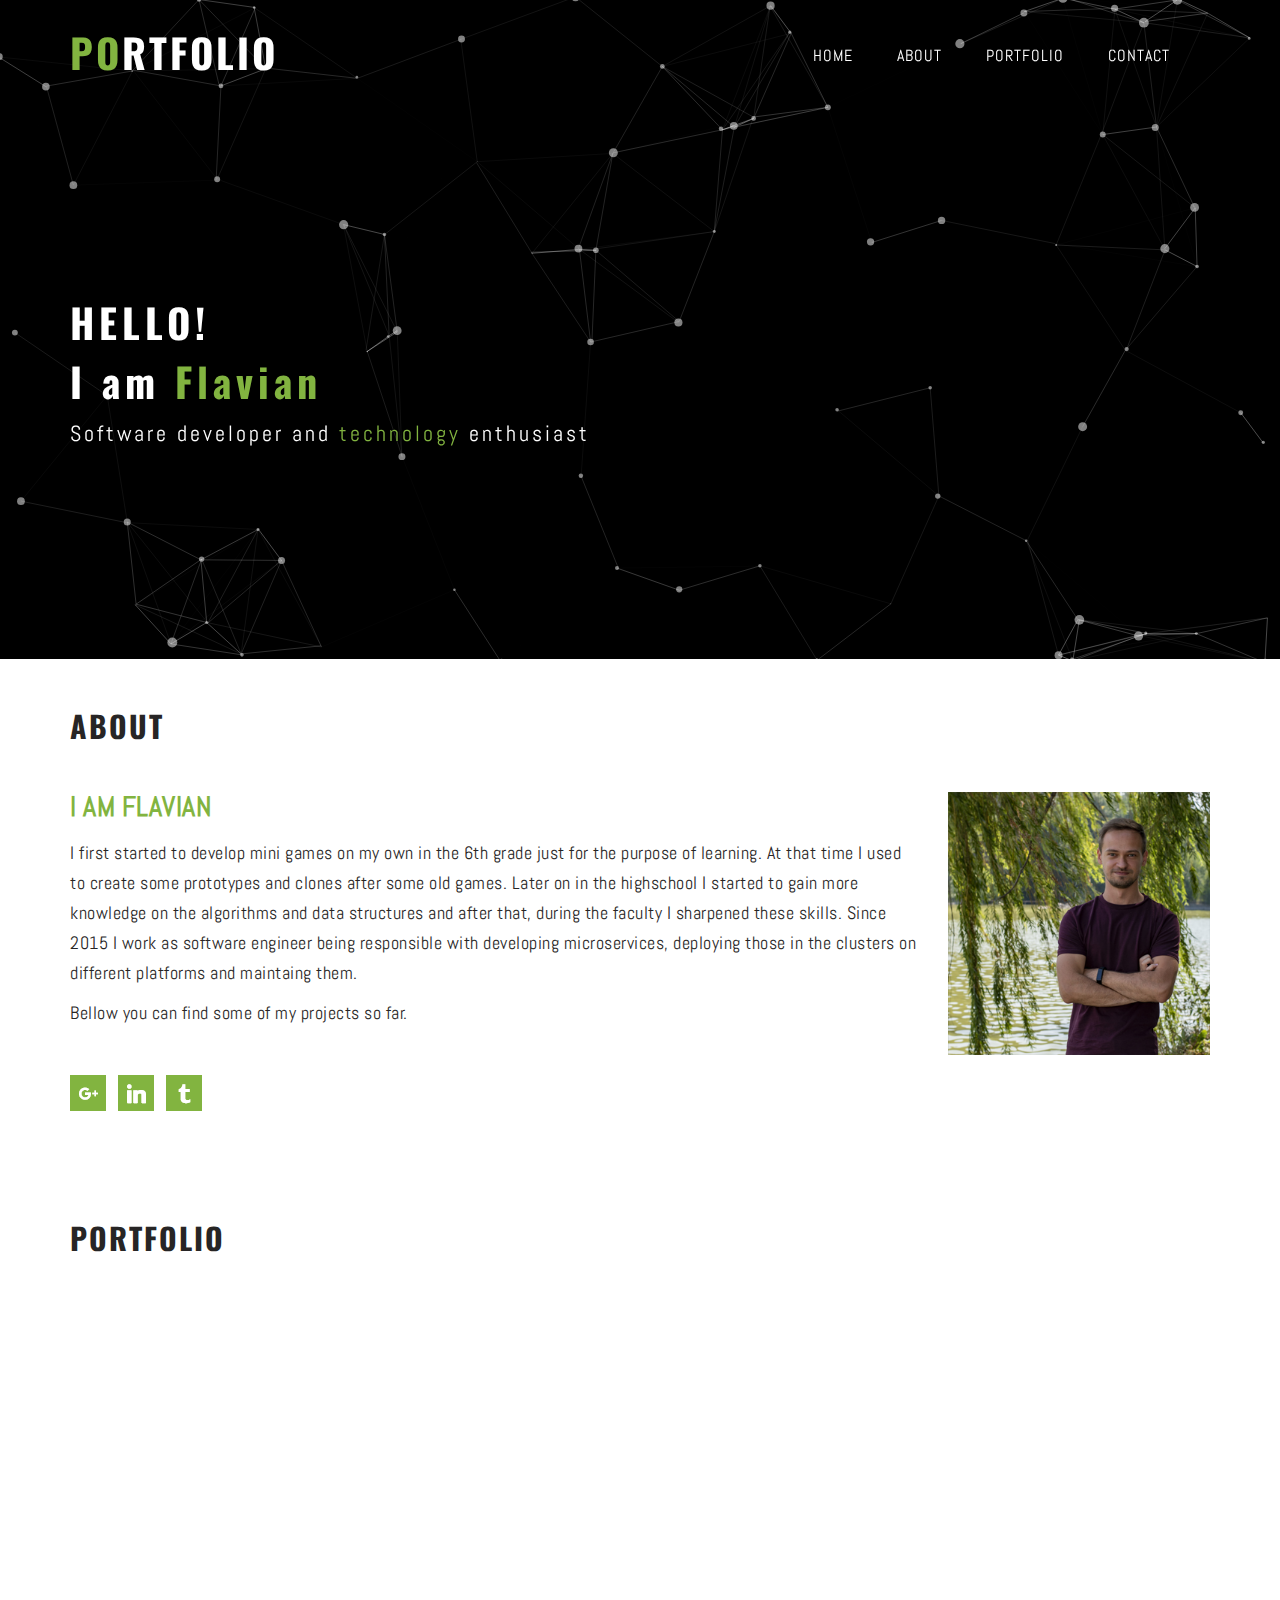
<file: index.html>
<!DOCTYPE html>
<html lang="en">

<head>
    <meta charset="utf-8">
    <meta http-equiv="X-UA-Compatible" content="IE=edge">
    <meta name="viewport" content="width=device-width, initial-scale=1">

    <title>Flavian Gheorghiu</title>

    <link rel="stylesheet" href="assets/css/bootstrap.min.css">
    <link href="assets/css/font-awesome.min.css" rel="stylesheet">
    <link href="https://fonts.googleapis.com/css?family=Abel|Oswald" rel="stylesheet">
    <link rel="stylesheet" href="assets/css/style.css">
    <link rel="stylesheet" href="assets/css/animate.css">
    <link rel="stylesheet" href="assets/css/responsive.css">
</head>

<body>
    <div id="preloader">
        <div class="preloader_spinner"></div>
    </div>
    <section id="home_page_area" class="home_page_area">
        <div data-velocity=".12" id="particles-js" class="home_page_bg  paralax_bg"> </div>
        <div class="logo_menu_area">
            <div class="container">
                <div class="row">
                    <div class="col-md-3">
                        <div class="logo">
                            <a href="index.html">
                                <h1><span class="color">Po</span>rtfolio</h1>
                            </a>
                        </div>
                    </div>
					
                    <div class="col-md-9">
                        <div class="mobileMenu_icon">
                            <i class="fa fa-bars" aria-hidden="true"></i>
                        </div>
						
                        <div class="mobilemenu text-center">
                            <ul>
                                <li class="smooth-menu"><a href="#home_page_area">Home</a></li>
                                <li class="smooth-menu"><a href="#about_area">About</a></li>
                                <li class="smooth-menu"><a href="#Portfolio_area">Portfolio</a></li>
                                <li class="smooth-menu"><a href="#contact_area">Contact</a></li>
                            </ul>
                        </div>
						
                        <div class="menu">
                            <ul id="navigation">
                                <li class="smooth-menu"><a href="#home_page_area">Home</a></li>
                                <li class="smooth-menu"><a href="#about_area">About</a></li>
                                <li class="smooth-menu"><a href="#Portfolio_area">Portfolio</a></li>
                                <li class="smooth-menu"><a href="#contact_area">Contact</a></li>
                            </ul>
                        </div>
                    </div>
                </div>
            </div>
        </div>
		
        <div class="container">
            <div class="row home_page_content_area">
                <div class="col-md-12">
                    <div class="homepage_content">
                        <div class="homepage_content_text">
                            <h2>HELLO!</h2>
							<h2> I am <span class="color">Flavian</span></h2>
                            <p>Software developer and <span class="color">technology</span> enthusiast</p>
                        </div>
                    </div>
                </div>
            </div>
        </div>
    </section>

    <section id="about_area" class="about_area page_area">
        <div class="container">
            <div class="row">
                <div class="col-md-12">
                    <div class="page_title">
                        <h2>About</h2>
                    </div>
                </div>
            </div>
            <div class="row">
                <div class="page_content wow fadeInUp" style="visibility: visible; animation-delay: 0.01ms; animation-name: fadeInUp; ">
                    <div class="col-md-9">
                        <div class="about_content">
                            <h2>I am Flavian</h2>
							<p>I first started to develop mini games on my own in the 6th grade just for the purpose of learning. At that time I used to create some prototypes and clones after some old games.
								Later on in the highschool I started to gain more knowledge on the algorithms and data structures and after that, during the faculty I sharpened these skills.
								Since 2015 I work as software engineer being responsible with developing microservices, deploying those in the clusters on different platforms and maintaing them.</p>
                            <p>Bellow you can find some of my projects so far.</p>
                        </div>
                    </div>
                    <div class="col-md-3">
                        <div class="about_pic">
                            <img src="assets/images/my_pic2.jpg" alt="">
                        </div>
                    </div>
                </div>
            </div>
            <div class="row">
                <div class="about_buttons  ">
                    <div class="col-md-9">
                        <div class="about_social ">
                            <ul>
                                <li>
                                    <a href=""><img src="assets/images/googleplus.png" alt=""></a>
                                </li>
                                <li>
                                    <a href=""><img src="assets/images/linkedin.png" alt=""></a>
                                </li>
                                <li>
                                    <a href=""><img src="assets/images/tumblr.png" alt=""></a>
                                </li>
                            </ul>
                        </div>
                    </div>
                    <div class="col-md-3">
                        <div class="about_download">
                        </div>
                    </div>
                </div>
            </div>
        </div>
    </section>

    <section id="Portfolio_area" class="Portfolio_area page_area">
        <div class="container">
            <div class="row">
                <div class="col-md-12">
                    <div class="page_title">
                        <h2>Portfolio</h2>
                    </div>
                </div>
            </div>
            <div class="row">
                <div class="page_content wow fadeInUp" style="visibility: visible; animation-delay: 0.01ms; animation-name: fadeInUp; ">
                    <ul class="folio-menu list-inline ">
                        <li class=" fil-cat" data-rel="all">All</li>
                        <li class=" fil-cat" data-rel="web">Games</li>
                        <li class=" fil-cat" data-rel="flyers">Web design</li>
                        <li class=" fil-cat" data-rel="bcards">Web development</li>
                    </ul>
                    <div id="portfolio">
                        <div class="tile scale-anm web all">
                            <img src="assets/images/1-1.jpg" alt="" data-toggle="modal" data-target=".project-1" />
                        </div>
                        <div class="tile scale-anm web all">
                            <img src="assets/images/2-2.jpg" alt="" data-toggle="modal" data-target=".project-2" />
                        </div>
                        <div class="tile scale-anm flyers all">
                            <img src="assets/images/3-3.jpg" alt="" data-toggle="modal" data-target=".project-3" />
                        </div>
                        <div class="tile scale-anm web all">
                            <img src="assets/images/4-4.jpg" alt="" data-toggle="modal" data-target=".project-4" />
                        </div>
                        <div class="tile scale-anm bcards all">
                            <img src="assets/images/5-5.jpg" alt="" data-toggle="modal" data-target=".project-5" />
                        </div>
                        <div class="tile scale-anm flyers all">
                            <img src="assets/images/7-7.jpg" alt="" data-toggle="modal" data-target=".project-7" />
                        </div>
                        <div class="tile scale-anm bcards all">
                            <img src="assets/images/8-8.jpg" alt="" data-toggle="modal" data-target=".project-8" />
                        </div>
                        <div class="tile scale-anm bcards all">
                            <img src="assets/images/9-9.jpg" alt="" data-toggle="modal" data-target=".project-9" />
                        </div>
                    </div>

                    <div class="modal fade project-1" tabindex="-1" role="dialog">
                        <div class="modal-dialog modal-lg" role="document">
                            <div class="modal-content">
                                <img src="assets/images/1-1.jpg" alt="" class="img-responsive" />
                            </div>
                        </div>
                    </div>
                    <div class="modal fade project-2" tabindex="-1" role="dialog">
                        <div class="modal-dialog modal-lg" role="document">
                            <div class="modal-content">
                                <img src="assets/images/2-2.jpg" alt="" class="img-responsive" />
                            </div>
                        </div>
                    </div>
                    <div class="modal fade project-3" tabindex="-1" role="dialog">
                        <div class="modal-dialog modal-lg" role="document">
                            <div class="modal-content">
                                <img src="assets/images/3-3.jpg" alt="" class="img-responsive" />
                            </div>
                        </div>
                    </div>
                    <div class="modal fade project-4" tabindex="-1" role="dialog">
                        <div class="modal-dialog modal-lg" role="document">
                            <div class="modal-content">
                                <img src="assets/images/4-4.jpg" alt="" class="img-responsive" />
                            </div>
                        </div>
                    </div>
                    <div class="modal fade project-5" tabindex="-1" role="dialog">
                        <div class="modal-dialog modal-lg" role="document">
                            <div class="modal-content">
                                <img src="assets/images/5-5.jpg" alt="" class="img-responsive" />
                            </div>
                        </div>
                    </div>
                    
                    <div class="modal fade project-7" tabindex="-1" role="dialog">
                        <div class="modal-dialog modal-lg" role="document">
                            <div class="modal-content">
                                <img src="assets/images/7-7.jpg" alt="" class="img-responsive" />
                            </div>
                        </div>
                    </div>
                    <div class="modal fade project-8" tabindex="-1" role="dialog">
                        <div class="modal-dialog modal-lg" role="document">
                            <div class="modal-content">
                                <img src="assets/images/8-8.jpg" alt="" class="img-responsive" />
                            </div>
                        </div>
                    </div>
                    <div class="modal fade project-9" tabindex="-1" role="dialog">
                        <div class="modal-dialog modal-lg" role="document">
                            <div class="modal-content">
                                <img src="assets/images/9-9.jpg" alt="" class="img-responsive" />
                            </div>
                        </div>
                    </div>
                </div>
            </div>
        </div>
    </section>

    <section id="contact_area" class="contact_area page_area">
        <div class="container">
            <div class="row">
                <div class="col-md-12">
                    <div class="page_title">
                        <h2>contact</h2>
                    </div>
                </div>
            </div>
            <div class="row">
                <div class="page_content">
                    <div class="col-md-6  contact_details wow fadeInUp" style="visibility: visible; animation-delay: 0.01ms; animation-name: fadeInUp;">
                        <div class="adress_field">
                            <p><i class="fa fa-envelope" aria-hidden="true"></i>: gheorghiu.flavian22@gmail.com</p>
                        </div>
                    </div>
                    <div class="col-md-6  contact_details wow fadeInUp" style="visibility: visible; animation-delay: 0.01ms; animation-name: fadeInUp;">
                        <div>
                            <form action="#" method="POST">
                                <input type="text" class="form_controle" name="name" placeholder="Name">
                                <input type="text" class="form_controle" name="email" placeholder="Email">
                                <input type="text" class="form_controle_message" name="message" placeholder="Message">
                                <input type="submit" class="form_controle_btn " name="sub_btn" value="Send">
                            </form>
                        </div>
                    </div>
                </div>
            </div>
        </div>
    </section>
    <div class="footter_area">
        <div class="container">
            <div class="row  wow fadeInUp" style="visibility: visible; animation-delay: 0.01ms; animation-name: fadeInUp;">
                <div class="col-md-12 col-sm-12  col-xs-12 text-center social">
                    <ul>
                        <li>
                            <a href=""><img src="assets/images/googleplus.png" alt=""></a>
                        </li>
                        <li>
                            <a href=""><img src="assets/images/linkedin.png" alt=""></a>
                        </li>
                        <li>
                            <a href=""><img src="assets/images/tumblr.png" alt=""></a>
                        </li>
                    </ul>
                </div>
            </div>
        </div>
    </div>

    <script type="text/javascript" src="assets/js/jquery-3.1.1.min.js"></script>
    <script type="text/javascript" src="assets/js/bootstrap.min.js"></script>
    <script type="text/javascript" src="assets/js/main.js"></script>
    <script type="text/javascript" src="assets/js/particles.js"></script>
    <script type="text/javascript" src="assets/js/app.js"></script>
    <script type="text/javascript" src="assets/js/stats.js"></script>
    <script type="text/javascript" src="assets/js/wow.min.js"></script>
    <script type="text/javascript" src="assets/js/jquery.sticky.js"></script>
    <script type="text/javascript" src="assets/js/jquery.scrolly.js"></script>
    <script type="text/javascript" src="assets/js/jquery.easing.min.js"></script>
    <script type="text/javascript" src="assets/js/ispact_element_disable.js"></script>
</body>

</html>
</file>
<file: assets/css/style.css>
.alignleft {
    float: left;
    margin-right: 15px;
}

.alignright {
    float: right;
    margin-left: 15px;
}

.aligncenter {
    display: block;
    margin: 0 auto 15px;
}

a:focus {
    outline: 0 solid
}

img {
    max-width: 100%;
    height: auto;
}

h1,
h2,
h3,
h4,
h5,
h6 {
    margin: 0 0 15px;
    font-weight: 700;
}

html,
body {
    height: 100%
}

body {}

a:hover {
    text-decoration: none
}

input:-webkit-autofill,
input:-webkit-autofill:hover,
input:-webkit-autofill:focus {
    -webkit-box-shadow: 0 0 0px 1000px white inset !important
}

#preloader {
    position: absolute;
    left: 0;
    width: 100%;
    height: 100%;
    top: 0px;
    background: #fff;
    z-index: 9999
}

.preloader_spinner {
    background: url(../images/preloader_spinner.gif);
    no-repeat scroll center center;
    display: block;
    height: 66px;
    width: 66px;
    position: absolute;
    left: 52%;
    top: 52%;
    z-index: 9999999;
    margin-left: -66px;
    margin-top: -66px;
}

body.preloader_active {
    position: absolute;
    overflow: hidden;
    height: 100%;
    left: 0px;
    top: 0px;
    width: 100%
}

.color {
    color: #82B440;
}

.page_area {
    padding: 50px 0px 50px 0px;
}

.page_content p {
    font-family: abel;
    font-size: 18px;
    letter-spacing: 0.5px;
    line-height: 30px;
    color: #272525;
}

.page_title h2 {
	font-family: oswald;
	text-transform: uppercase;
	font-size: 30px;
	letter-spacing: 2.0px;
	margin-bottom: 50px;
	color: #272525;
	font-weight: bold;
}

.home_page_area {
    position: relative;
}

.home_page_bg {
    background: url(../images/home_page_area_bg.jpg);
    width: 100%;
    min-height: 100%;
    height: 100%;
    position: absolute;
    background-size: cover;
    background-attachment: fixed;
}

.logo_menu_area {
    padding: 30px 0px 10px 0px;
    -webkit-transition: all 1s ease;
    transition: all 1s ease;
}

.logo a h1 {
    color: #fff;
    font-family: oswald;
    font-size: 40px;
    letter-spacing: 3px;
    text-transform: uppercase;
    -webkit-transition: all 1s ease;
    transition: all 1s ease;
}

.menu ul {
    text-align: right;
    margin: 0px;
    padding: 0px;
    list-style: none;
}

.menu li {
    display: inline-block;
    padding: 15px 40px 0px 0px;
    -webkit-transition: all 0.1s ease;
    transition: all 0.1s ease;
}

.menu ul li a {
    text-transform: uppercase;
    text-decoration: none;
    color: #fff;
    font-family: abel;
    font-size: 16px;
    letter-spacing: 1px;
    -webkit-transition: all 0.1s ease;
    transition: all 0.1s ease;
}

.mobileMenu_icon {
    display: none;
}

.mobilemenu {
    display: none;
}

.is-sticky .logo_menu_area {
    background: #000 none repeat scroll 0% 0%;
    -webkit-transition: all 0.1s;
    transition: all 0.1s;
    position: absolute;
    content: "";
    z-index: -1px;
    -webkit-transition: all 0.1s ease;
    transition: all 1s ease;
    box-shadow: 0px 1px 3px 0px #000;
}

.sticky-wrapper {
    position: absolute;
    top: 0;
    width: 100%;
    z-index: 999;
}

.is-sticky .logo_menu_area {
    padding: 14px 0px 0px 0px;
    -webkit-transition: all 0.1s ease;
    transition: all 0.1s ease;
    Background-Color: #FFF;
}

.is-sticky .logo a h1 {
    font-size: 30px;
    -webkit-transition: all 0.1s ease;
    transition: all 0.1s ease;
    color: #272525;
}

.is-sticky .menu ul li a {
    font-size: 14px;
    -webkit-transition: all 0.1s ease;
    transition: all 0.1s ease;
    Color: #000;
}

.is-sticky .menu li {
    display: inline-block;
    padding: 9px 40px 0px 0px;
    -webkit-transition: all 0.1s ease;
    transition: all 0.1s ease;
}

.home_page_content_area {
    padding-top: 300px;
    padding-bottom: 200px;
}

.homepage_content {}

.homepage_content_text h2 {
    font-family: oswald;
    color: #fff;
    font-size: 40px;
    letter-spacing: 5px;
}

.homepage_content_text p {
    font-family: abel;
    color: #fff;
    letter-spacing: 3px;
    font-size: 22px;
}

.hire {
    background-color: #82B440;
    font-family: oswald;
    text-align: center;
    width: 200px;
    margin-top: 30px;
}

.hire h2 {
    color: #fff;
    font-family: oswald;
    font-weight: normal;
    font-size: 16px;
    text-transform: uppercase;
    letter-spacing: 1px;
    padding: 10px;
}

.hire a {
    text-decoration: none;
    -webkit-transition: all 0.1s ease;
    transition: all 0.1s ease;
}

.hire:hover {
    background-color: #E74C3C;
    -webkit-transition: all 0.1s ease;
    transition: all 0.1s ease;
}

.about_content h2 {
	font-family: abel;
	font-weight: bold;
	font-size: 28px;
	color: #82B440;
	letter-spacing: 0.5px;
	text-transform: uppercase;
}
.about_buttons {
    margin-top: 20px;
}

.about_download {
    background-color: #82B440;
    font-family: oswald;
    text-align: center;
}

.about_download h2 {
    color: #fff;
    font-family: oswald;
    font-weight: normal;
    font-size: 16px;
    text-transform: uppercase;
    letter-spacing: 3px;
    padding: 10px;
}

.about_download a {
    text-decoration: none;
    -webkit-transition: all 0.1s ease;
    transition: all 0.1s ease;
}

.about_download:hover {
    background-color: #E74C3C;
    -webkit-transition: all 0.1s ease;
    transition: all 0.1s ease;
}

.about_social {
    margin-left: -44px;
}

.about_social ul {
    list-style: none;
}

.about_social ul li {
    display: inline-block;
    background-color: #82B440;
    margin: 0px 4px;
    -webkit-transition: all 0.1s ease;
    transition: all 0.1s ease;
}

.about_social ul li a img {
    padding: 3px;
}

.about_social ul li:hover {
    display: inline-block;
    background-color: #E74C3C;
    -webkit-transition: all 0.1s ease;
    transition: all 0.1s ease;
}

.services_area {
    background-color: #f9f9f9
}

.single_service_area h2 {
	font-family: abel;
	font-size: 28px;
	color: #82B440;
	letter-spacing: 0.5px;
	text-transform: uppercase;
	-webkit-transition: all 0.1s ease;
	transition: all 0.1s ease;
}
.single_service_area h2:hover {
    color: #82B440;
    -webkit-transition: all 0.1s ease;
    transition: all 0.1s ease;
}

.sevice_icon i {
    color: #82B440;
    font-size: 65px;
    margin-bottom: 15px;
    -webkit-transition: all 0.1s ease;
    transition: all 0.1s ease;
}

.sevice_icon i:hover {
    color: #E74C3C;
    -webkit-transition: all 0.1s ease;
    transition: all 0.1s ease;
}

#portfolio {
    margin: 1rem 0;
    -webkit-column-count: 3;
    -moz-column-count: 3;
    column-count: 3;
    -webkit-column-gap: 1rem;
    -moz-column-gap: 1rem;
    column-gap: 1rem;
    -webkit-column-width: 33.33333333333333%;
    -moz-column-width: 33.33333333333333%;
    column-width: 33.33333333333333%;
}

.tile {
    -webkit-transform: scale(0);
    transform: scale(0);
    -webkit-transition: all 350ms ease;
    transition: all 350ms ease;
}

.scale-anm {
    transform: scale(1);
}

.tile img {
    max-width: 100%;
    width: 100%;
    height: auto;
    margin-bottom: 1rem;
    cursor: pointer;
}

.modal-content {
    background: transparent;
    box-shadow: none;
    border: 0;
}

.modal-content img {
    margin: auto;
}

.folio-menu li {
    color: #272525;
    font-family: abel;
    font-size: 18px;
    letter-spacing: 1px;
    cursor: pointer;
    -webkit-transition: all 1s ease;
    transition: all 1s ease;
}

.folio-menu li:hover {
    color: #E74C3C;
    -webkit-transition: all 1s ease;
    transition: all 1s ease;
}

.folio-menu {
    margin-bottom: 50px;
}

.testimonial_area {
    background-color: #272525;
}

.single_testimonial_area p {
    font-family: abel;
    font-size: 18px;
    letter-spacing: 0.5px;
    line-height: 30px;
    color: #fff;
    margin-bottom: 30px;
}

.single_testimonial_area h3 {
    line-height: 30px;
    color: #fff;
    font-family: abel;
    font-weight: normal;
    font-size: 18px;
    letter-spacing: 1px;
    text-transform: uppercase;
}

.single_testimonial_area img {
    margin-bottom: 40px;
}

.carousel-indicators {
    bottom: -30px!important;
}

.carousel-indicators li {
    display: inline-block;
    width: 10px;
    height: 10px;
    margin: 1px;
    text-indent: -999px;
    cursor: pointer;
    background-color: #f9f9f9!important;
    border-radius: 0px!important;
}

.testimonial_title h2 {
    color: #fff;
}

.form_controle {
    width: 100%;
    margin-bottom: 21px;
    height: 41px;
    padding: 0px 0px 12px 10px;
    border: none;
    font-family: "Abel";
    color: #000;
    font-size: 16px;
    background-color: transparent;
    border-bottom: 1px solid;
}

.form_controle {
    width: 100%;
    margin-bottom: 21px;
    height: 41px;
    padding: 0px 0px 12px 10px;
    border: none;
    font-family: "Abel";
    color: #000;
    font-size: 16px;
    background-color: transparent;
    border-bottom: 1px solid #d3d1d1;
}

.form_controle_message {
    width: 100%;
    margin-bottom: 10px;
    height: 125px;
    padding: 0px 0px 92px 10px;
    border: none;
    font-family: "Abel";
    color: #000;
    font-size: 16px;
    background-color: transparent;
    border-bottom: 1px solid #d3d1d1;
}

*:focus {
    outline: none;
}

.form_controle_btn {
    margin-left: 72%;
    margin-top: 48px;
    border: none;
    padding: 5px 60px 5px 60px;
    font-family: "Abel";
    font-size: 18px;
    background-color: #82B440;
    color: #fff;
    border: 1px solid;
    -webkit-transition: all 0.1s ease;
    transition: all 0.1s ease;
}

.form_controle_btn:hover {
    background-color: #E74C3C;
    -webkit-transition: all 0.1s ease;
    transition: all 0.1s ease;
}

.adress_field i {
    color: #82B440;
    font-size: 18px;
    margin-right: 9px;
    -webkit-transition: all 0.1s ease;
    transition: all 0.1s ease;
}

.adress_field i:hover {
    color: #E74C3C;
    font-size: 18px;
    margin-right: 9px;
    -webkit-transition: all 0.1s ease;
    transition: all 0.1s ease;
}

.footter_area {
    background-color: #000;
    padding: 60px;
}

.social p {
    font-family: abel;
    font-size: 16px;
    color: #fff;
    line-height: 32px;
    margin-top: 24px;
    margin-left: 29px;
}

.social ul {
    list-style: none;
}

.social ul li {
    display: inline-block;
    background-color: #82B440;
    margin: 0px 4px;
    -webkit-transition: all 0.1s ease;
    transition: all 0.1s ease;
    border-radius: 10px;
}

.social ul li a img {
    padding: 3px;
}

.social ul li:hover {
    display: inline-block;
    background-color: #E74C3C;
    -webkit-transition: all 0.1s ease;
    transition: all 0.1s ease;
}
</file>
<file: assets/css/responsive.css>
@media only screen and (min-width: 992px) and (max-width: 1200px) {
    .mobileMenu_icon {
        display: none;
    }
    .mobilemenu {
        display: none;
    }
}

@media only screen and (min-width: 768px) and (max-width: 991px) {
    .mobileMenu_icon {
        display: none;
    }
    .mobilemenu {
        display: none;
    }
    .about_pic {
        text-align: center;
    }
    .about_social {
        margin-left: -44px;
        text-align: center;
    }
    .about_content h2 {
        font-family: abel;
        font-weight: normal;
        font-size: 25px;
        color:  #82B440;
        letter-spacing: 1px;
        text-transform: uppercase;
        text-align: center;
        margin-top: 30px;
    }
    .page_content p {
        font-family: abel;
        font-size: 18px;
        letter-spacing: 0.5px;
        line-height: 30px;
        color: #272525;
        text-align: center;
    }
    .menu li {
        display: inline-block;
        padding: 0px 13px 0px 0px;
        -webkit-transition: all 1s ease;
        transition: all 1s ease;
    }
    .menu {
        margin-top: -48px;
    }
    .is-sticky .menu li {
        display: inline-block;
        padding: 0px 13px 0px 0px;
        -webkit-transition: all 1s ease;
        transition: all 1s ease;
    }
    .is-sticky .menu {
        margin-top: -38px;
    }
    .is-sticky .logo_menu_area {
        padding: 14px 0px 20px 0px;
        -webkit-transition: all 1s ease;
        transition: all 1s ease;
    }
    .single_service_area h2 {
        margin-bottom: 30px;
        text-align: center;
    }
    .folio-menu {
        margin-bottom: 50px;
        text-align: center;
    }
    .page_title h2 {
        font-family: oswald;
        text-transform: uppercase;
        font-size: 24px;
        letter-spacing: 2px;
        margin-bottom: 25px;
        color: #272525;
        text-align: center;
    }
    .single_testimonial_area p {
        color: #fff;
    }
    .single_testimonial_area h3 {
        line-height: 30px;
        color: #fff;
        font-family: abel;
        font-weight: normal;
        font-size: 18px;
        letter-spacing: 1px;
        text-transform: uppercase;
        text-align: center;
    }
    .testimonial_title h2 {
        font-family: oswald;
        text-transform: uppercase;
        font-size: 24px;
        letter-spacing: 2px;
        margin-bottom: 25px;
        color: #fff;
        text-align: center;
    }
    .single_service_area {
        text-align: center !important;
    }
}

@media only screen and (max-width: 479px) {
    .logo a h1 {
        color: #fff;
        font-family: oswald;
        font-size: 30px;
        letter-spacing: 3px;
        text-transform: uppercase;
        -webkit-transition: all 1s ease;
        transition: all 1s ease;
    }
    .menu {
        display: none
    }
    .mobileMenu_icon {
        position: relative;
        float: right;
        width: 35px;
        height: 17px;
        display: block;
        color: #fff;
        font-size: 24px;
        cursor: pointer;
        -webkit-transition: all 0.4s;
        transition: all 0.4s;
        top: -45px;
    }
    .logo_menu_area {
        padding: 30px 0px 0px 0px;
        -webkit-transition: all 1s ease;
        transition: all 1s ease;
    }
    .is-sticky .logo_menu_area {
        padding: 20px 0px 0px 0px;
        -webkit-transition: all 1s ease;
        transition: all 1s ease;
    }
    .mobilemenu {
        opacity: 0.7px;
        background-color: #000;
    }
    .mobilemenu ul {
        padding: 30px 20px 20px 20px;
    }
    .mobilemenu ul li {
        float: bottom;
        list-style: none;
        border-bottom: 1px solid #d3d1d1;
        padding: 5px 0px 5px 0px;
    }
    .mobilemenu ul li:last-child {
        border: none;
    }
    .mobilemenu ul li a {
        color: #fff;
        font-size: 16px;
        text-decoration: none;
        text-transform: uppercase;
    }
    .form_controle_btn {
        margin-left: 0%;
    }
    .about_content h2 {
        font-family: abel;
        font-weight: normal;
        font-size: 25px;
        color:  #82B440;
        letter-spacing: 1px;
        text-transform: uppercase;
        text-align: center;
        margin-top: 30px;
    }
    .page_content p {
        font-family: abel;
        font-size: 18px;
        letter-spacing: 0.5px;
        line-height: 30px;
        color: #272525;
        text-align: center;
    }
    .about_pic {
        text-align: center;
    }
    .about_social {
        margin-left: -44px;
        text-align: center;
    }
    .single_service_area.text-center {
        margin-bottom: 30px;
    }
    .social ul li {
        display: inline-block;
        background-color:#82B440;
        margin: 0px 0px;
        -webkit-transition: all 1s ease;
        transition: all 1s ease;
        border-radius: 8px;
    }
    .social img {
        width: 26px;
    }
    .homepage_content_text h2 {
        font-family: oswald;
        color: #fff;
        font-size: 25px;
        letter-spacing: 1px;
    }
    .homepage_content_text p {
        font-family: abel;
        color: #fff;
        letter-spacing: 1px;
        font-size: 18px;
    }
    .homepage_aro img {
        width: 46px;
    }
    .page_title h2 {
        font-family: oswald;
        text-transform: uppercase;
        font-size: 24px;
        letter-spacing: 2px;
        margin-bottom: 25px;
        color: #272525;
        text-align: center;
    }
    .page_content p {
        font-family: abel;
        font-size: 16px;
        letter-spacing: 0.2px;
        line-height: 26px;
        color: #272525;
        text-align: center;
    }
    .page_area {
        padding: 50px 0px 50px 0px;
    }
    .single_service_area h2 {
        font-family: abel;
        font-weight: normal;
        font-size: 20px;
        color:#82B440;
        letter-spacing: 1px;
        text-transform: uppercase;
        -webkit-transition: all 1s ease;
        transition: all 1s ease;
    }
    .about_content h2 {
        font-family: abel;
        font-weight: normal;
        font-size: 20px;
        color:#82B440;
        letter-spacing: 1px;
        text-transform: uppercase;
        text-align: center;
        margin-top: 20px;
    }
    .sevice_icon i {
        color:#82B440;
        font-size: 41px;
        margin-bottom: 19px;
        -webkit-transition: all 1s ease;
        transition: all 1s ease;
    }
    .is-sticky .mobileMenu_icon {
        position: relative;
        float: right;
        width: 35px;
        height: 17px;
        display: block;
        color: #272525;
        font-size: 24px;
        cursor: pointer;
        -webkit-transition: all 0.4s;
        transition: all 0.4s;
        top: -45px;
    }
    .single_testimonial_area p {
        color: #fff;
    }
    .single_testimonial_area h3 {
        line-height: 30px;
        color: #fff;
        font-family: abel;
        font-weight: normal;
        font-size: 18px;
        letter-spacing: 1px;
        text-transform: uppercase;
        text-align: center;
    }
    .testimonial_title h2 {
        font-family: oswald;
        text-transform: uppercase;
        font-size: 24px;
        letter-spacing: 2px;
        margin-bottom: 25px;
        color: #fff;
        text-align: center;
    }
    .folio-menu {
        margin-bottom: 50px;
        text-align: center;
    }
    .single_service_area h2 {
        text-align: center;
    }
    .home_page_bg {
        top: 0px;
        left: 0px;
        width: 100%;
        min-height: 100%;
        height: auto !important;
        height: 100%;
        position: absolute;
        background-size: cover;
        background-attachment: fixed;
    }
    .single_service_area {
        text-align: center !important;
    }
}

@media only screen and (min-width: 480px) and (max-width: 767px) {
    .logo a h1 {
        color: #fff;
        font-family: oswald;
        font-size: 30px;
        letter-spacing: 3px;
        text-transform: uppercase;
        -webkit-transition: all 1s ease;
        transition: all 1s ease;
    }
    .menu {
        display: none
    }
    .mobileMenu_icon {
        position: relative;
        float: right;
        width: 35px;
        height: 17px;
        display: block;
        color: #fff;
        font-size: 24px;
        cursor: pointer;
        -webkit-transition: all 0.4s;
        transition: all 0.4s;
        top: -45px;
    }
    .is-sticky .mobileMenu_icon {
        position: relative;
        float: right;
        width: 35px;
        height: 17px;
        display: block;
        color: #272525;
        font-size: 24px;
        cursor: pointer;
        -webkit-transition: all 0.4s;
        transition: all 0.4s;
        top: -45px;
    }
    .logo_menu_area {
        padding: 30px 0px 0px 0px;
        -webkit-transition: all 1s ease;
        transition: all 1s ease;
    }
    .is-sticky .logo_menu_area {
        padding: 20px 0px 0px 0px;
        -webkit-transition: all 1s ease;
        transition: all 1s ease;
    }
    .mobilemenu {
        opacity: 0.7px;
        background-color: #000;
    }
    .mobilemenu ul {
        padding: 30px 20px 20px 20px;
    }
    .mobilemenu ul li {
        float: bottom;
        list-style: none;
        border-bottom: 1px solid #d3d1d1;
        padding: 5px 0px 5px 0px;
    }
    .mobilemenu ul li:last-child {
        border: none;
    }
    .mobilemenu ul li a {
        color: #fff;
        font-size: 16px;
        text-decoration: none;
        text-transform: uppercase;
    }
    .form_controle_btn {
        margin-left: 0%;
    }
    .about_content h2 {
        font-family: abel;
        font-weight: normal;
        font-size: 25px;
        color:  #82B440;
        letter-spacing: 1px;
        text-transform: uppercase;
        text-align: center;
        margin-top: 30px;
    }
    .page_content p {
        font-family: abel;
        font-size: 18px;
        letter-spacing: 0.5px;
        line-height: 30px;
        color: #272525;
        text-align: center;
    }
    .about_pic {
        text-align: center;
    }
    .about_social {
        margin-left: -44px;
        text-align: center;
    }
    .single_service_area.text-center {
        margin-bottom: 30px;
    }
    .homepage_content_text h2 {
        font-family: oswald;
        color: #fff;
        font-size: 25px;
        letter-spacing: 1px;
    }
    .homepage_content_text p {
        font-family: abel;
        color: #fff;
        letter-spacing: 1px;
        font-size: 18px;
    }
    .homepage_aro img {
        width: 46px;
    }
    .page_content p {
        font-family: abel;
        font-size: 16px;
        letter-spacing: 0.2px;
        line-height: 26px;
        color: #272525;
        text-align: center;
    }
    .page_area {
        padding: 50px 0px 50px 0px;
    }
    .single_service_area h2 {
        font-family: abel;
        font-weight: normal;
        font-size: 20px;
        color:#82B440;
        letter-spacing: 1px;
        text-transform: uppercase;
        -webkit-transition: all 1s ease;
        transition: all 1s ease;
    }
    .about_content h2 {
        font-family: abel;
        font-weight: normal;
        font-size: 20px;
        color:  #82B440;
        letter-spacing: 1px;
        text-transform: uppercase;
        text-align: center;
        margin-top: 20px;
    }
    .sevice_icon i {
        color:#82B440;
        font-size: 41px;
        margin-bottom: 19px;
        -webkit-transition: all 1s ease;
        transition: all 1s ease;
    }
    .page_title h2 {
        font-family: oswald;
        text-transform: uppercase;
        font-size: 24px;
        letter-spacing: 2px;
        margin-bottom: 25px;
        color: #272525;
        text-align: center;
    }
    .single_testimonial_area p {
        color: #fff;
    }
    .single_testimonial_area h3 {
        line-height: 30px;
        color: #fff;
        font-family: abel;
        font-weight: normal;
        font-size: 18px;
        letter-spacing: 1px;
        text-transform: uppercase;
        text-align: center;
    }
    .testimonial_title h2 {
        font-family: oswald;
        text-transform: uppercase;
        font-size: 24px;
        letter-spacing: 2px;
        margin-bottom: 25px;
        color: #fff;
        text-align: center;
    }
    .folio-menu {
        margin-bottom: 50px;
        text-align: center;
    }
    .single_service_area h2 {
        text-align: center;
    }
    .home_page_bg {
        top: 0px;
        left: 0px;
        width: 100%;
        min-height: 100%;
        height: auto !important;
        height: 100%;
        position: absolute;
        background-size: cover;
        background-attachment: fixed;
    }
    .single_service_area {
        text-align: center !important;
    }
}
</file>
